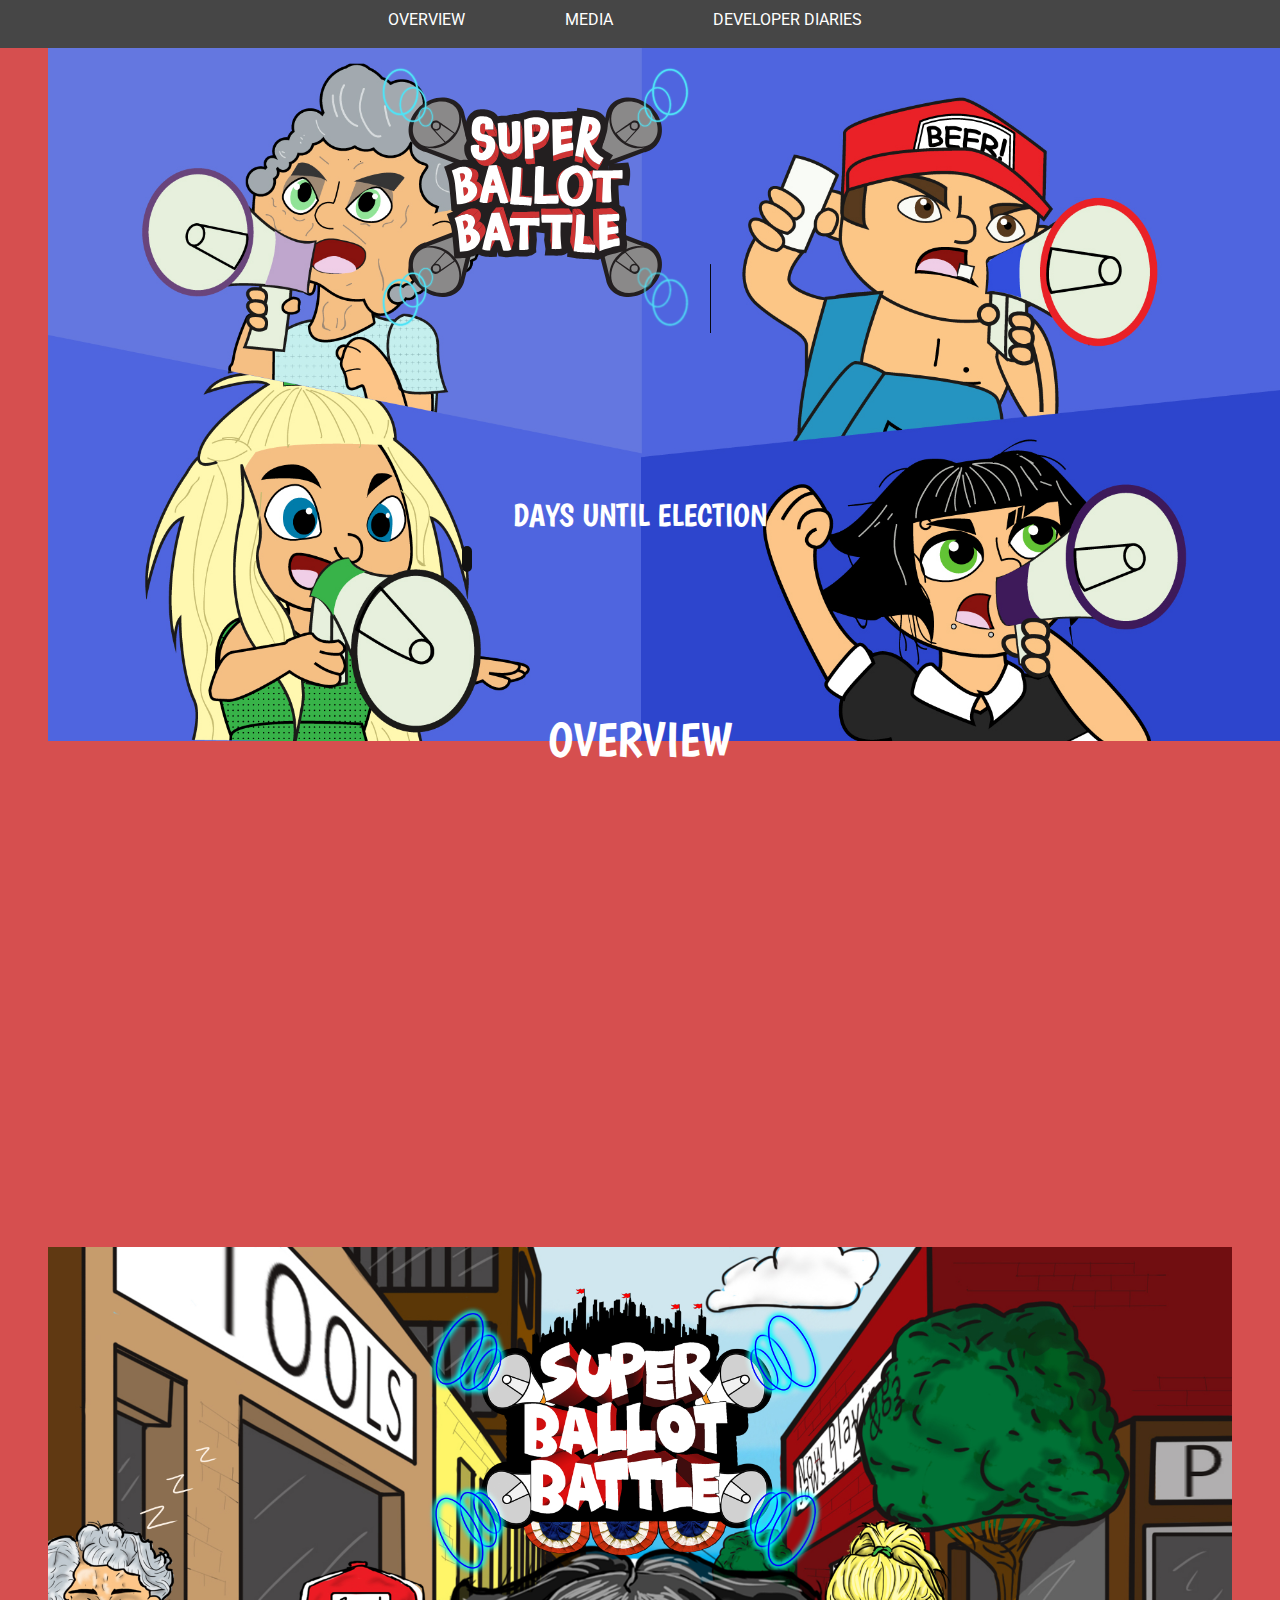
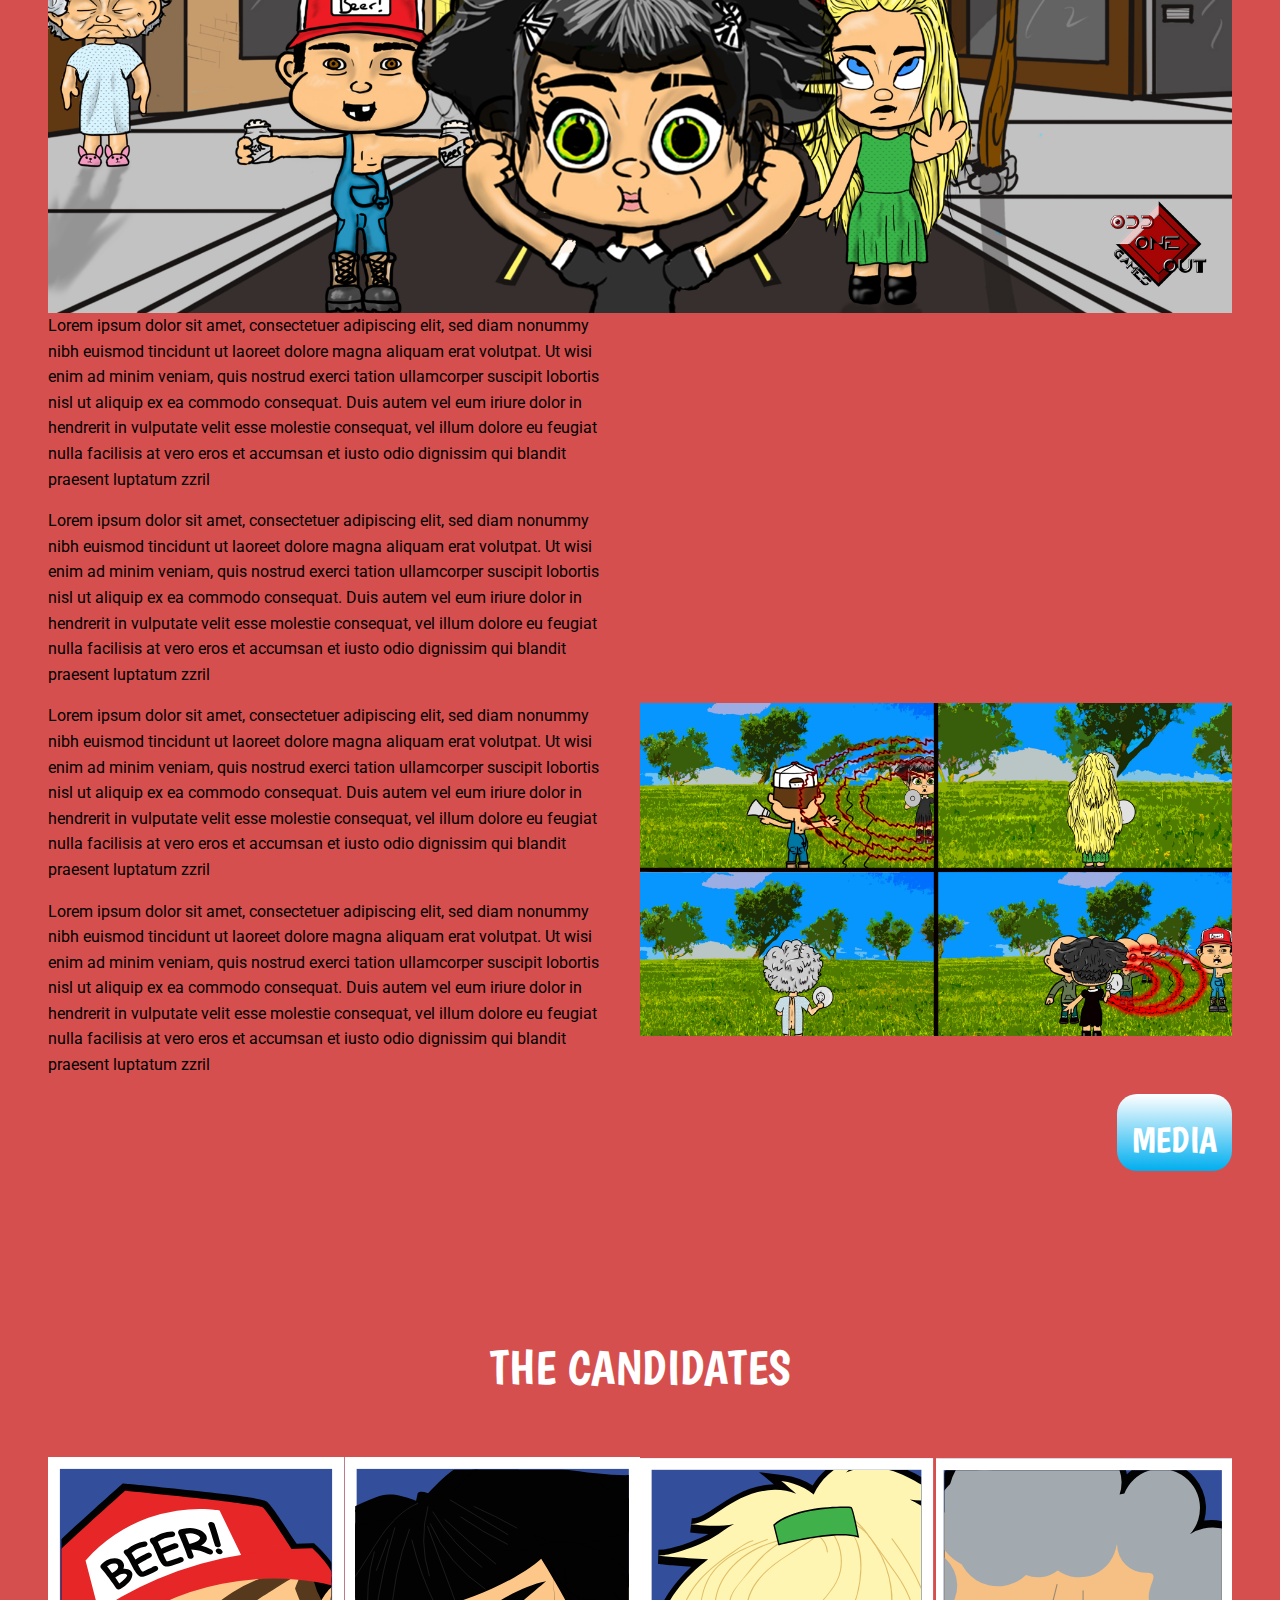
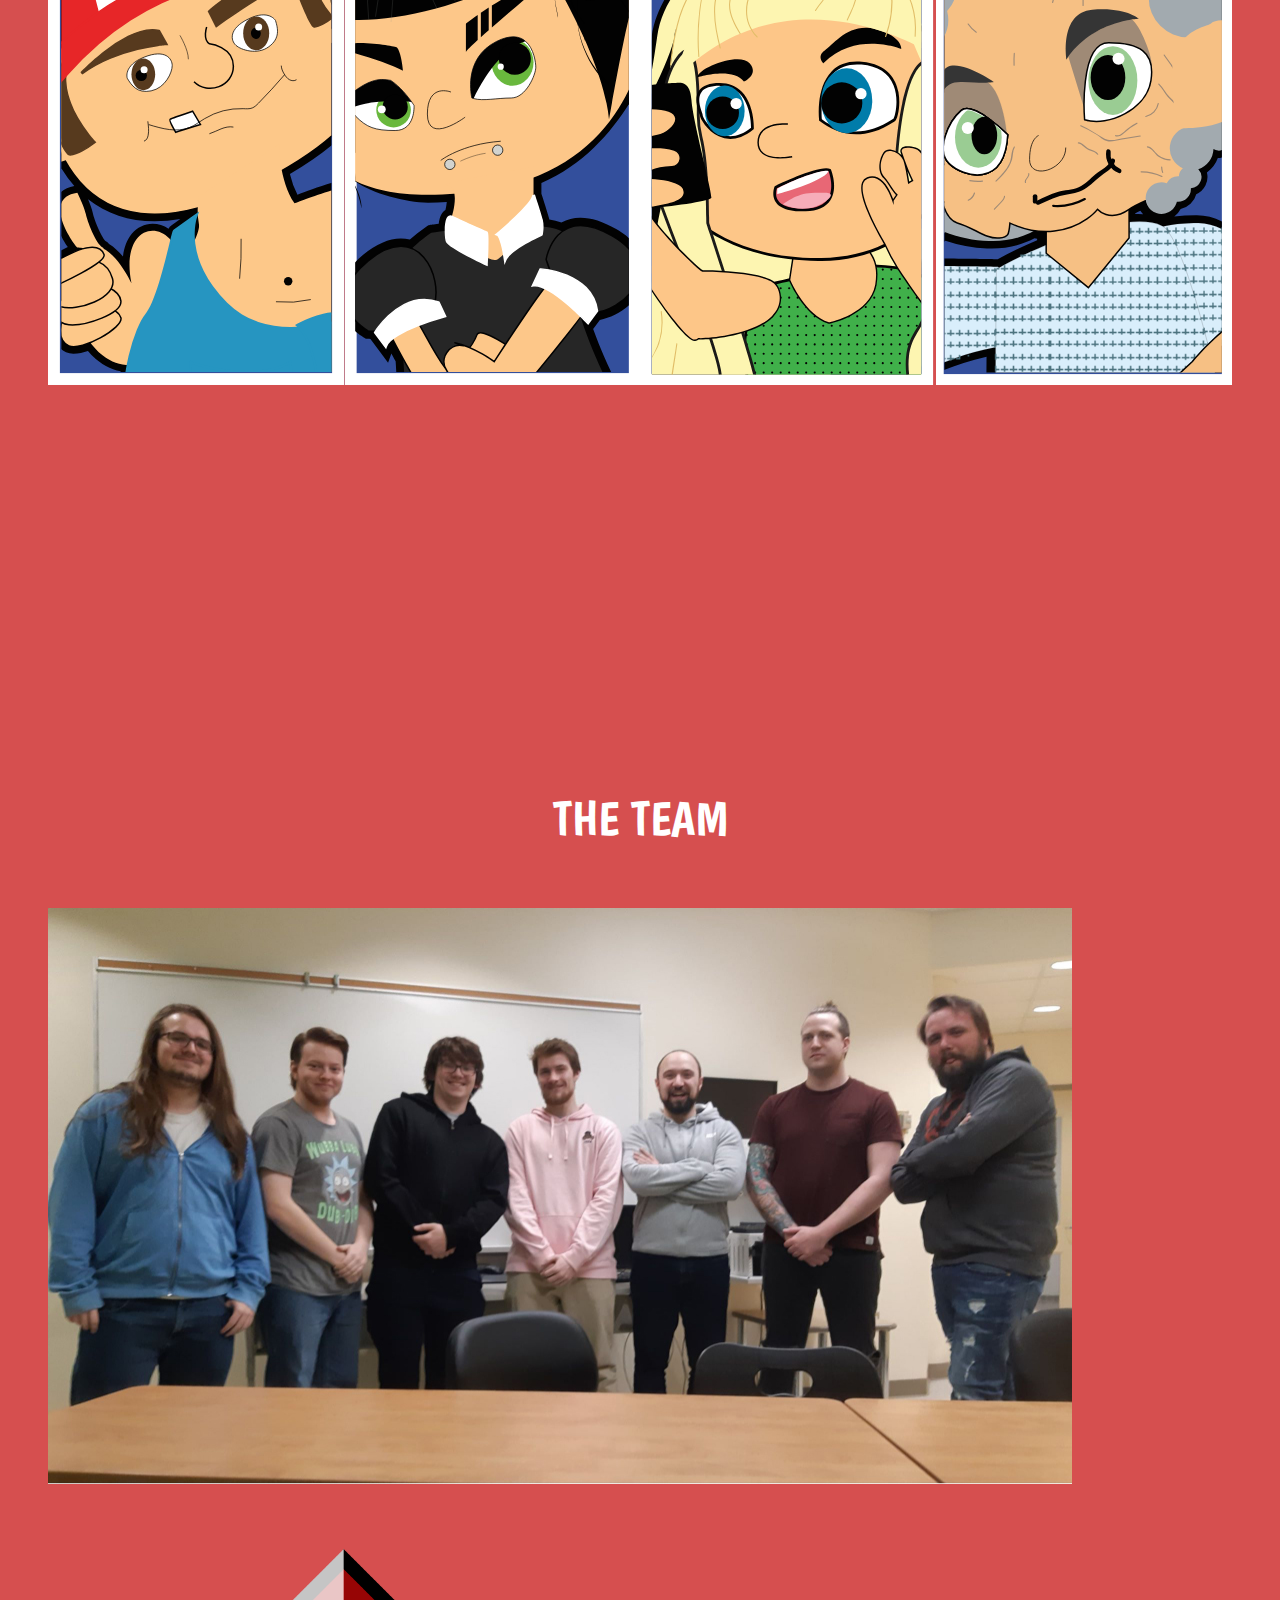
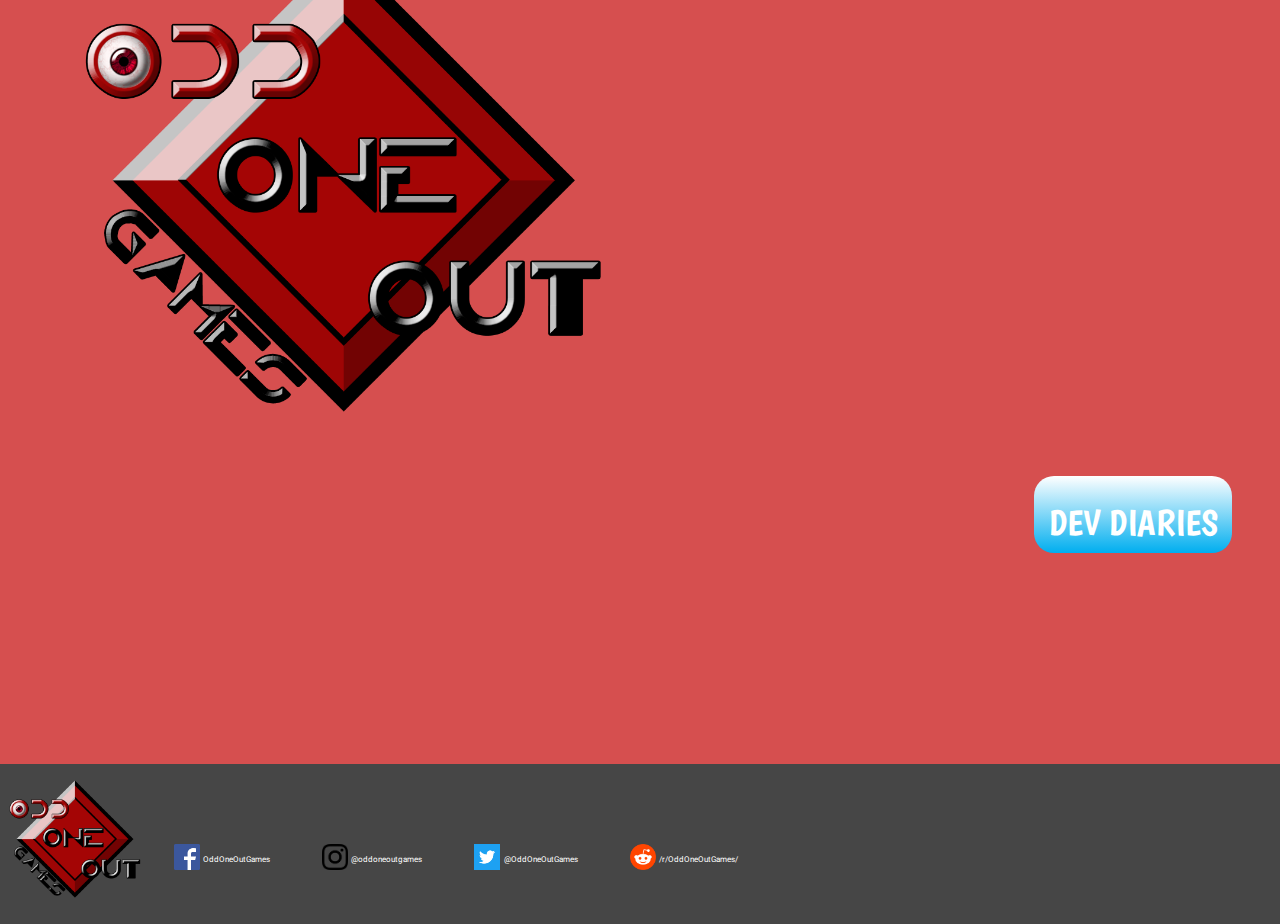
<file: index.html>
<!DOCTYPE html>
 <head>
    <meta name="viewport" content="width=device-width, initial-scale=1">
    <title>Super Ballot Battle</title>
    <link href="css/foundation.min.css" rel="stylesheet">
  <link href="css/styles.css" rel="stylesheet">
	<link href="https://fonts.googleapis.com/css?family=Boogaloo|Roboto" rel="stylesheet">


     </head>
     <body>
     	<header>
     		<nav>
     			<ul>
     				<li> <a href="index.html"> Overview</a></li>
     				<li> <a href="media.html"> Media</a></li>
     				<li> <a href="blog.html"> Developer Diaries</a></li>

     			</ul>
     			 <div class="nav-toggle">
      	+
     		</nav>
     	</header>
     	<main>
     		<section id="landing">
     			<div class="banner"><img src="img/landing.jpg"> </div>
<div class="logo">
     		<img src="img/sbblogo.svg" alt="logo"></div>
     		
     		<div class="launch">
<h5>days until election</h5>
<div class="countdown">

     		<p id="timer"></p>
</div>
</div>
</section>
     
     <section id="overview">
     		<h1>Overview</h1>
     		<div class="overview">
     			<div class="video">
     			<iframe width="560" height="315" src="https://www.youtube.com/embed/NpEaa2P7qZI" frameborder="0" allow="accelerometer; autoplay; encrypted-media; gyroscope; picture-in-picture" allowfullscreen></iframe></div>
     		<img src="img/SBB_LookAndFeel.jpg">
</div>
     		<p>
Lorem ipsum dolor sit amet, consectetuer adipiscing elit, sed diam nonummy nibh euismod tincidunt ut laoreet dolore magna aliquam erat volutpat. Ut wisi enim ad minim veniam, quis nostrud exerci tation ullamcorper suscipit lobortis nisl ut aliquip ex ea commodo consequat. Duis autem vel eum iriure dolor in hendrerit in vulputate velit esse molestie consequat, vel illum dolore eu feugiat nulla facilisis at vero eros et accumsan et iusto odio dignissim qui blandit praesent luptatum zzril </p>

<p>Lorem ipsum dolor sit amet, consectetuer adipiscing elit, sed diam nonummy nibh euismod tincidunt ut laoreet dolore magna aliquam erat volutpat. Ut wisi enim ad minim veniam, quis nostrud exerci tation ullamcorper suscipit lobortis nisl ut aliquip ex ea commodo consequat. Duis autem vel eum iriure dolor in hendrerit in vulputate velit esse molestie consequat, vel illum dolore eu feugiat nulla facilisis at vero eros et accumsan et iusto odio dignissim qui blandit praesent luptatum zzril </p>
<div class="feature">
<img src="img/SBB_GameArtConcept.jpg"></div>

<p>Lorem ipsum dolor sit amet, consectetuer adipiscing elit, sed diam nonummy nibh euismod tincidunt ut laoreet dolore magna aliquam erat volutpat. Ut wisi enim ad minim veniam, quis nostrud exerci tation ullamcorper suscipit lobortis nisl ut aliquip ex ea commodo consequat. Duis autem vel eum iriure dolor in hendrerit in vulputate velit esse molestie consequat, vel illum dolore eu feugiat nulla facilisis at vero eros et accumsan et iusto odio dignissim qui blandit praesent luptatum zzril </p>

<p>Lorem ipsum dolor sit amet, consectetuer adipiscing elit, sed diam nonummy nibh euismod tincidunt ut laoreet dolore magna aliquam erat volutpat. Ut wisi enim ad minim veniam, quis nostrud exerci tation ullamcorper suscipit lobortis nisl ut aliquip ex ea commodo consequat. Duis autem vel eum iriure dolor in hendrerit in vulputate velit esse molestie consequat, vel illum dolore eu feugiat nulla facilisis at vero eros et accumsan et iusto odio dignissim qui blandit praesent luptatum zzril </p>
<div class="button">
<a><a href="media.html">media</a>
</div>
</section>
<section id="candidates">
<h1>The Candidates</h1>
<div class="row image-grid">
	<div class="column small-6 large-3">
		<img src="img/candiates-01.svg" alt="Did some carbon based lifeform just say ICE?">
	<div class="modal">
		<div class="close-modal">x</div>
<div class="desc">
	<img src="img/joe.svg" alt="Did some carbon based lifeform just say ICE?">
	<H1>JOE VEAL</H1>
<ul>
	<li>Age:30</li>
<li>Demographic:Rural</li>
<li>Platform:Free beer for everyone!</li>
<li>Personality:</li>
<li>Drunk most of the time </li>
<li>Uneducated </li>
<li>Lazy </li>
<li>A passion for alcohol</li>
<li>Poor hygiene</li> 
<li>Loud</li>
</ul>
</div>
	</div>
</div>
<div class="column small-6 large-3">
		<img src="img/candiates-02.svg" alt="Did some carbon based lifeform just say ICE?">
	<div class="modal">
<div class="desc">
	<img src="img/ana.svg" alt="Did some carbon based lifeform just say ICE?">
	<H1>ANA CONDA</H1>
<ul>
	<li>Age	: Early 20’s</li>
<li>Demographic: Urban</li>
<li>Platform: A Better Night Life</li>
<li>Personality	</li>
<li>Has a “bad girl” style </li>
<li>Doesn’t care what people think </li>
<li>Very social </li>
<li>Enjoys going to bars and pubs </li>
<li>Kind of awkward at times</li>
</ul>
</div>
	</div>
</div>
<div class="column small-6 large-3">
		<img src="img/candiates-03.svg" alt="Did some carbon based lifeform just say ICE?">
	<div class="modal">
<div class="desc">
	<img src="img/suzy.svg" alt="Did some carbon based lifeform just say ICE?">
	<H1>SUZY SHEARS</H1>
<ul>
<li>Age:Early 20’s</li>
<li>Demographic:Urban</li>
<li>Platform:Popularity</li>
<li>Personality	</li>
<li>Stuck up “rich girl” style attitude </li>
<li>Was the prom queen in high school </li>
<li>Wants everything to be super cute</li>
<li>Pretty ditzy </li>
<li>Thinks she’s better than everyone</li>


</ul>
</div>
	</div>
</div>
<div class="column small-6 large-3">
		<img src="img/candiates-04.svg" alt="Did some carbon based lifeform just say ICE?">
	<div class="modal">

<div class="desc">
	<img src="img/jeri.svg" alt="Did some carbon based lifeform just say ICE?">
	<H1>JERI ATTRICK</H1>
<ul>
	<li>Age:70</li>
<li>Demographic:Urban/Seniors </li>
<li>Platform:Better health care</li>
<li>Personality	 </li>
<li>Sweet old lady </li>
<li>Wants herself and her elderly friends to live longer </li>
<li>Thinks everyone she runs into is her nephew or niece who haven’t visited in ages </li> 
<li>Mild case of dementia  </li>
<li>Surprisingly agile for her age</li>

</ul>
</div>
	</div>
</div>
</div>
</section>

<section id="team">

<h1>The Team </h1>

<div class="team"><img src="img/team.jpg"></div>
	<div class="team-logo">
<img src="img/SBB_TeamLogo.png"></div>

<div class="button">
	<a href="blog.html">
Dev Diaries</a>
</div>
</section>
     	</main>
     	<footer>
     		<div class="footer-logo">
     		<img src="img/SBB_TeamLogo.png"></div>
     		<div class="contact">
<a href="https://www.facebook.com/OddOneOutGames"><img src="img/fb.png">OddOneOutGames</a>
<a href="https://www.instagram.com/oddoneoutgames"><img src="img/insta.png">@oddoneoutgames</a>
 <a href="https://twitter.com/OddOneOutGames"><img src="img/twitter.png">@OddOneOutGames</a>
<a href="https://www.reddit.com/r/OddOneOutGames/"><img src="img/reddit.png">/r/OddOneOutGames/</a>
     		</div>
     		
     	</footer>
     	 <script src="scripts.js"></script>
     </body>

</html
</file>
<file: css/styles.css>
body{
	background-color: #D64F4F;
font-family: 'Roboto', sans-serif;


}
main {
	margin:3em;
}
header {
	position: fixed;
	top:0;
	height: 3em;
	width:100%;
	background-color:#464646;
	z-index: 1;
}
a {
	text-decoration: none;
	color: white;
	padding-left: 3em;
	padding-right: 3em;
	text-align: center;
}
header a {
	text-decoration: none;
	text-transform: uppercase;
	color: white;
	 z-index: 1;
}

a:hover:{
opacity: 0.5;
}

nav {
      
  display: inline-block;
  position: absolute;
  right: 0;
  top: 100vh;
  height: 100%;
  background: #464646;
  min-height: 30vh;
  width: 75%;
  max-width: 15em;
  transition: all 0.5s ease;
}
    
   li a  {
line-height: 2.5em;
    }
    nav li {
        display: inline-block;
    }

ul {
	list-style-type: none;
	right: 0;
}

.nav-toggle {
  cursor: pointer;
  position: fixed;
  top: 0;
  font-size: 1.5em;
  text-align: center;
  color: white;
  height: 2em;
  width: 2em;
  right: 1em;
  
}

.nav-active nav {
  top: 3em;
}
h1 {
	font-family: 'Boogaloo', cursive;
	text-transform: uppercase;
	font-size: 3em;
	text-align: center;
	color: white;
	padding-bottom: 1em;
}

h2 {
	font-family: 'Boogaloo', cursive;
	text-transform: uppercase;
	font-size: 2em;
	text-align: center;
	color: white;
	padding-bottom: 1em;
}

h5 {
	font-family: 'Boogaloo', cursive;
	text-transform: uppercase;
	font-size: 2em;
	text-align: center;
	color: white;
}
/* landing*/
.logo {
position: relative;
display: block;
max-width: 30%;
max-height:30%;
left:6em;
	z-index: 2;

}

.banner {
	max-width: 100%;
	height:auto;
	display: inline-block;
	position: absolute;
	z-index:-1;
	}

	.launch{
position:relative;
top:10em;
left:0%;
content-align:center;
color: white;
font-weight:bolder;
    display: block;
    padding-bottom: 5em;
    

  }

.countdown{
position:relative;
left:0%;
text-align:center;
font-size: 2em;
color: white;
font-weight:bolder;
    background-image: -webkit-linear-gradient(top, #3534AC, #6F6EFF, #3534AC);
    border: 5px solid #111;
    border-radius: 6px;
    display: block;
    

  }

section{
	padding-bottom: 7em;
}

.button {
	
	position:relative;
	float: right;
	display: block;
	max-width: 200px;
	height: auto;

	border: 0;
	padding-top: 2em;
	 background-image: -webkit-linear-gradient(top, #ffffff, #00AEEF);
	 border-radius: 20px;
}

.button a {
	font-family: 'Boogaloo', sans-serif;
	position:relative;
	display: inline-block;
	text-transform: uppercase;
	font-size: 2.5em;
	stroke: 5px solid black;
	
	padding: 0;

}

.feature {
	
	max-width: 100%;
	max-height: auto;
}

/*candidate */
.modal {
    position: fixed;
    top: -100vh;
    left: 50%;
    transform: translate(-50%, -50%);
    background: #AC3939;
    width: 80%;
    height:80vh;
    max-width: 100%;
    max-height: 95vh;
    overflow: auto;
    padding:1em;
    opacity: 0;
    transition: opacity 0.5s ease;
}
#modal-active {
    opacity: 1;
    top: 55%;
}
.desc img{
	float:left;
	max-width: 25%;
}
.desc ul{
	
	max-width: 100%;
	list-style-type: circle;
}

ul {
	color: white;
}
.close-modal {
    position: absolute;
    top: 1rem;
    right: 2rem;
    font-size: 1.5em;
    font-family: 'Boogaloo', sans-serif;
    color: white;
    cursor: pointer;
}
/*media page*/
.image-grid  img{
	padding-bottom: 5em;
	max-width: 100%;
}

.column {
	padding:0;
}
iframe {
	max-width: 100%;

}
.video {
	padding-bottom: 6em;
}

.screenshots .column {
	padding: 1em;
/*blog*/

}
.avatar {
	max-height: 50px;
	max-width: 50px;
	position: relative;
	top:0;
}

.blog-main {
	background-color: white;
	margin:1em;
	padding:2em;
}
.blog-main a {
	color: gray;
	letter-spacing: 0;
}

.blog-main h3, p, img
 {
 	max-width: 100%;
 	height:auto;

 }
p {
	position: relative; 
	max-width: 35em;
	color: black;

}


/* footer*/
footer {
	position: relative;
  width: 100%;
  height: 15em;
  bottom: 0; 

	height:10em;
	background-color:#464646;
	width: 100%;
}

footer a {
	padding-top: 1em;
}

.contact img{
	position: relative;
	display:inline-block;
	max-width:30px;
	max-height:30px;
	padding-right: .4em;
}

.footer-logo {
float: left;
	max-width: 150px;
	max-height: 150px;
}



.contact {

	padding-top: 1em;
	
	position: absolute;
	display: inline-block;

}

.contact a {
	font-size: .5em;
}

.contact img {
	padding-bottom: .5em;
}


@media (min-width:700px) {

	.nav-toggle {
		display:none;
	}

	nav {
        top: 0;
        right: 0;
        max-width: 100%;
        min-height: 0;
        
      
    }
nav li {
	display: inline-block;
}
/* landing*/
.logo {
position: relative;
display: block;
max-width: 30%;
max-height:30%;
left:26%;
top: 30%;


}

.banner {
	max-width: 100%;
	height:auto;
	display: inline-block;
	position: absolute;
	z-index:-1;
	}

.countdown{
position:relative;
left:35%;
text-align:center;
font-size: 4.1em;
color: white;
font-weight:bolder;
    
    background-image: -webkit-linear-gradient(top, #3534AC, #6F6EFF, #3534AC);
    border: 5px solid #111;
    border-radius: 6px;
    display: block;
    position: absolute;

  }

section{
	padding-bottom: 15em;
}
.overview video {
	display: inline-block;
	position: relative;
	left:30%;
}


.feature {
	float: right;
	max-width: 50%;
	max-height: auto;
}

/*candidate */
.modal {
    position: fixed;
    top: -100vh;
    left: 50%;
    transform: translate(-50%, -50%);
    background: blue;
    width: 50%;
    height:75vh;
    max-width: 100%;
    max-height: 95vh;
    overflow: auto;
    padding: 2em 1em;
    opacity: 0;
    transition: opacity 0.5s ease;
}
#modal-active {
    opacity: 1;
    top: 55%;
}
.desc img{
	float:left;
	max-width: 50%;
}
.desc ul{
	float:right;
	max-width: 50%;
}

ul {
	color: white;
}
.close-modal {
    position: absolute;
    top: 1rem;
    right: 2rem;
    font-size: 1.5em;
    font-family: 'Boogaloo', sans-serif;
    color: white;
    cursor: pointer;
}

.team-logo {
max-width: 50%;
	
}
/*media page*/
.image-grid  img{
	padding-bottom: 10em
}

.column {
	padding:0;
}
video {
	max-width: 100%;
	height:auto;
}
.video {
	padding-bottom: 6em;
}

.screenshots .column {
	padding: 1em;
/*blog*/

}
.avatar {
	max-height: 150px;
	max-width: 150px;
	position: relative;
	top:19.5em;
}

.blog-main {
	background-color: white;
	margin:10em;
	padding:5em;
}
.blog-main a {
	color: gray;
	letter-spacing: 0;
}

.blog-main h3, p, img
 {
 	max-width: 100%;
 	height:auto;
 }
p {
	position: relative; 
	max-width: 35em;

}


/* footer*/
footer {
	position: relative;
  width: 100%;
  height: 15em;
  bottom: 0; 
	bottom: 0;
	height:10em;
	background-color:#464646;
	width: 100%;
}

footer a {
	padding-top: 0.6em;
}

.contact img{
	position: relative;
	display:inline-block;
	max-width:30px;
	max-height:30px;
	padding-right: .4em;
}

.footer-logo {
float: left;
	max-width: 150px;
	max-height: 150px;
}



.contact {

	padding-top: 5em;

}
}
</file>
